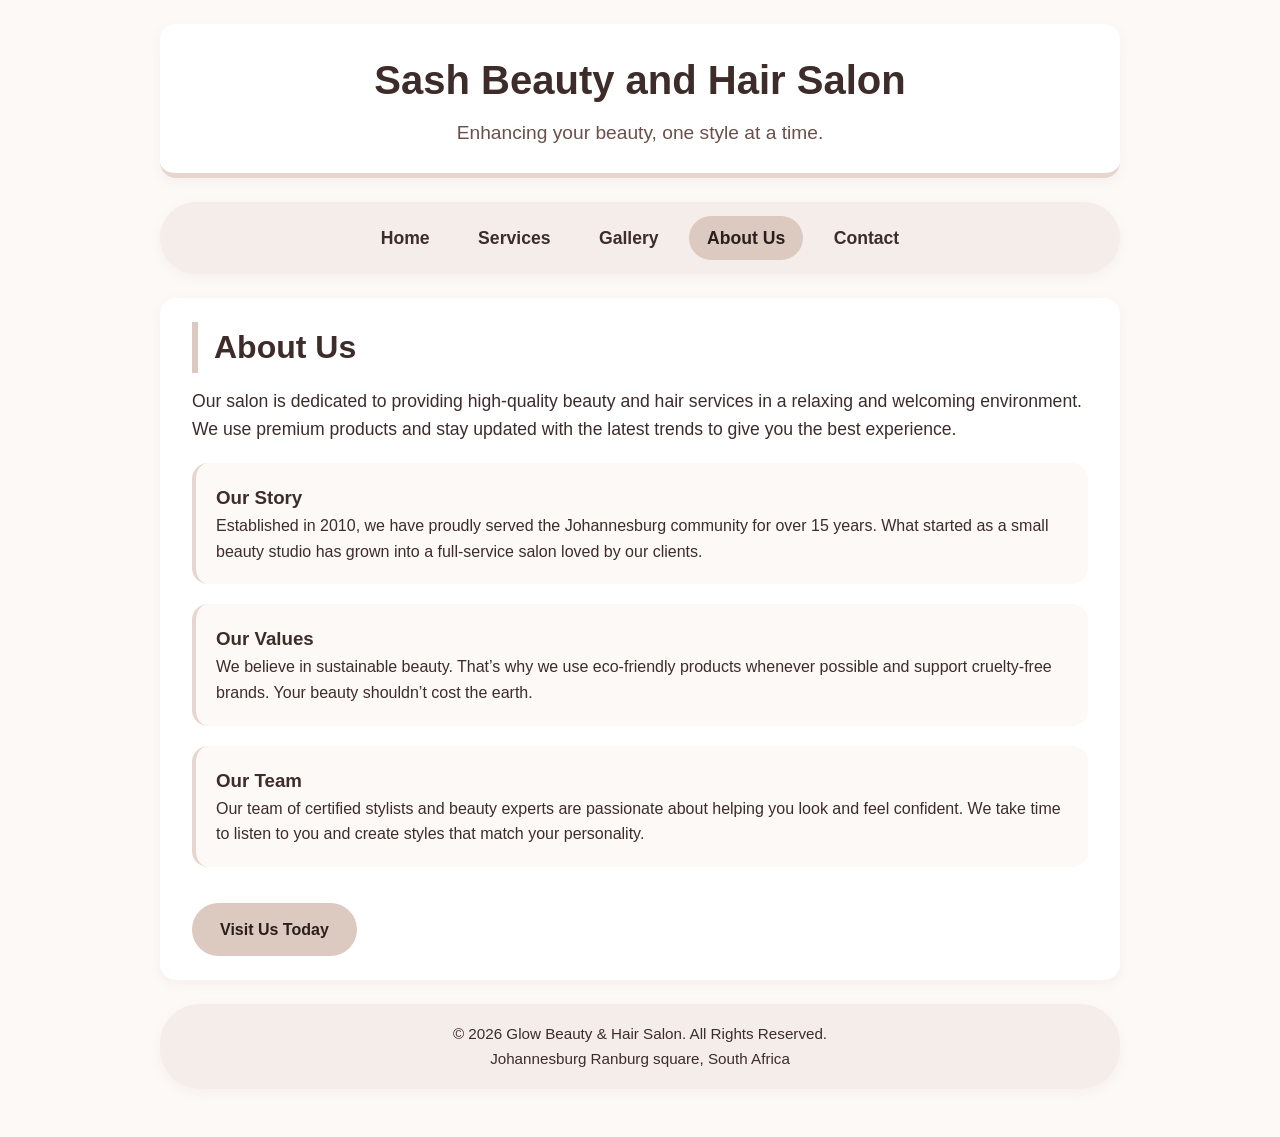
<file: about us.html>
<!DOCTYPE html>
<html lang="en">
<head>
    <meta charset="UTF-8">
    <meta name="viewport" content="width=device-width, initial-scale=1.0">
    <title>Sasha Beauty and Hair Salon</title>
</head>
<body>

    <style>
        * { margin: 0; padding: 0; box-sizing: border-box; }
        html { scroll-behavior: smooth; }

        body {
            font-family: Arial, Helvetica, sans-serif;
            background-color: #fcf9f7;
            color: #3d2c2a;
            line-height: 1.6;
            padding: 24px 20px;
        }

        header, nav, main, footer {
            max-width: 960px;
            margin: 0 auto 24px auto;
            background-color: #ffffff;
            padding: 24px 32px;
            border-radius: 16px;
            box-shadow: 0 4px 12px rgba(180, 140, 130, 0.08);
        }

        header {
            text-align: center;
            border-bottom: 5px solid #e8d5cd;
        }

        header h1 {
            font-size: 2.5rem;
            color: #3d2c2a;
            font-weight: 600;
        }

        header p {
            font-size: 1.2rem;
            color: #6b4f4a;
            margin-top: 6px;
        }

        nav {
            background: #f5ede9;
            text-align: center;
            padding: 14px 20px;
            border-radius: 40px;
        }

        nav a {
            color: #3d2c2a;
            text-decoration: none;
            font-weight: 600;
            font-size: 1.1rem;
            padding: 8px 18px;
            border-radius: 30px;
            transition: background 0.2s;
            display: inline-block;
            margin: 0 4px;
        }

        nav a:hover, nav a.active {
            background: #dcc9c0;
            color: #2a1f1d;
        }

        h2 {
            font-size: 2rem;
            color: #3d2c2a;
            margin-bottom: 14px;
            border-left: 6px solid #dcc9c0;
            padding-left: 16px;
            font-weight: 600;
        }

        .btn {
            display: inline-block;
            background: #dcc9c0;
            color: #2a1f1d;
            padding: 14px 28px;
            border-radius: 30px;
            text-decoration: none;
            font-weight: 600;
            margin-top: 16px;
            transition: transform 0.2s;
        }
        .btn:hover { transform: translateY(-2px); background: #c9b3a8; }

        .story {
            background: #fcf9f7;
            padding: 20px;
            border-radius: 16px;
            border-left: 4px solid #e8d5cd;
            margin: 20px 0;
        }

        footer {
            background: #f5ede9;
            text-align: center;
            font-size: 0.95rem;
            color: #3d2c2a;
            padding: 18px 20px;
            border-radius: 40px;
        }

        @media (max-width: 600px) {
            header, nav, main, footer { padding: 18px 18px; }
            nav a { margin: 4px 2px; padding: 6px 14px; font-size: 1rem; }
            header h1 { font-size: 1.9rem; }
        }
    </style>
</head>
<body>

    <!-- HEADER -->
    <header>
        <h1> Sash Beauty and Hair Salon</h1>
        <p>Enhancing your beauty, one style at a time.</p>
    </header>

    <!-- NAVIGATION -->
    <nav aria-label="Main navigation">
        <a href="index.html">Home</a>
        <a href="services.html">Services</a>
        <a href="gallery.html">Gallery</a>
        <a href="about%20us.html" class="active" aria-current="page">About Us</a>
        <a href="contact.html">Contact</a>
    </nav>

    <!-- MAIN CONTENT -->
    <main>
        <section>
            <h2>About Us</h2>
            <p style="font-size: 1.1rem; margin-bottom: 16px;">
                Our salon is dedicated to providing high-quality beauty and
                hair services in a relaxing and welcoming environment. 
                We use premium products and stay updated with the latest trends 
                to give you the best experience.
            </p>
            <div class="story">
                <h3> Our Story</h3>
                <p>
                    Established in 2010, we have proudly served the Johannesburg community for over 15 years. 
                    What started as a small beauty studio has grown into a full-service salon loved by our clients.
                </p>
            </div>

            <div class="story">
                <h3> Our Values</h3>
                <p>
                    We believe in sustainable beauty. That’s why we use eco-friendly products whenever possible 
                    and support cruelty-free brands. Your beauty shouldn’t cost the earth.
                </p>
            </div>

            <div class="story">
                <h3> Our Team</h3>
                <p>
                    Our team of certified stylists and beauty experts are passionate about helping you look and feel 
                    confident. We take time to listen to you and create styles that match your personality.
                </p>
            </div>

            <a href="contact.html" class="btn">Visit Us Today</a>
        </section>
    </main>

    <!-- FOOTER -->
    <footer>
        <p>&copy; 2026 Glow Beauty & Hair Salon. All Rights Reserved.</p>
        <p>  Johannesburg Ranburg square, South Africa</p>
    </footer>

</body>
</html>    
    
</body>
</html>
</file>
